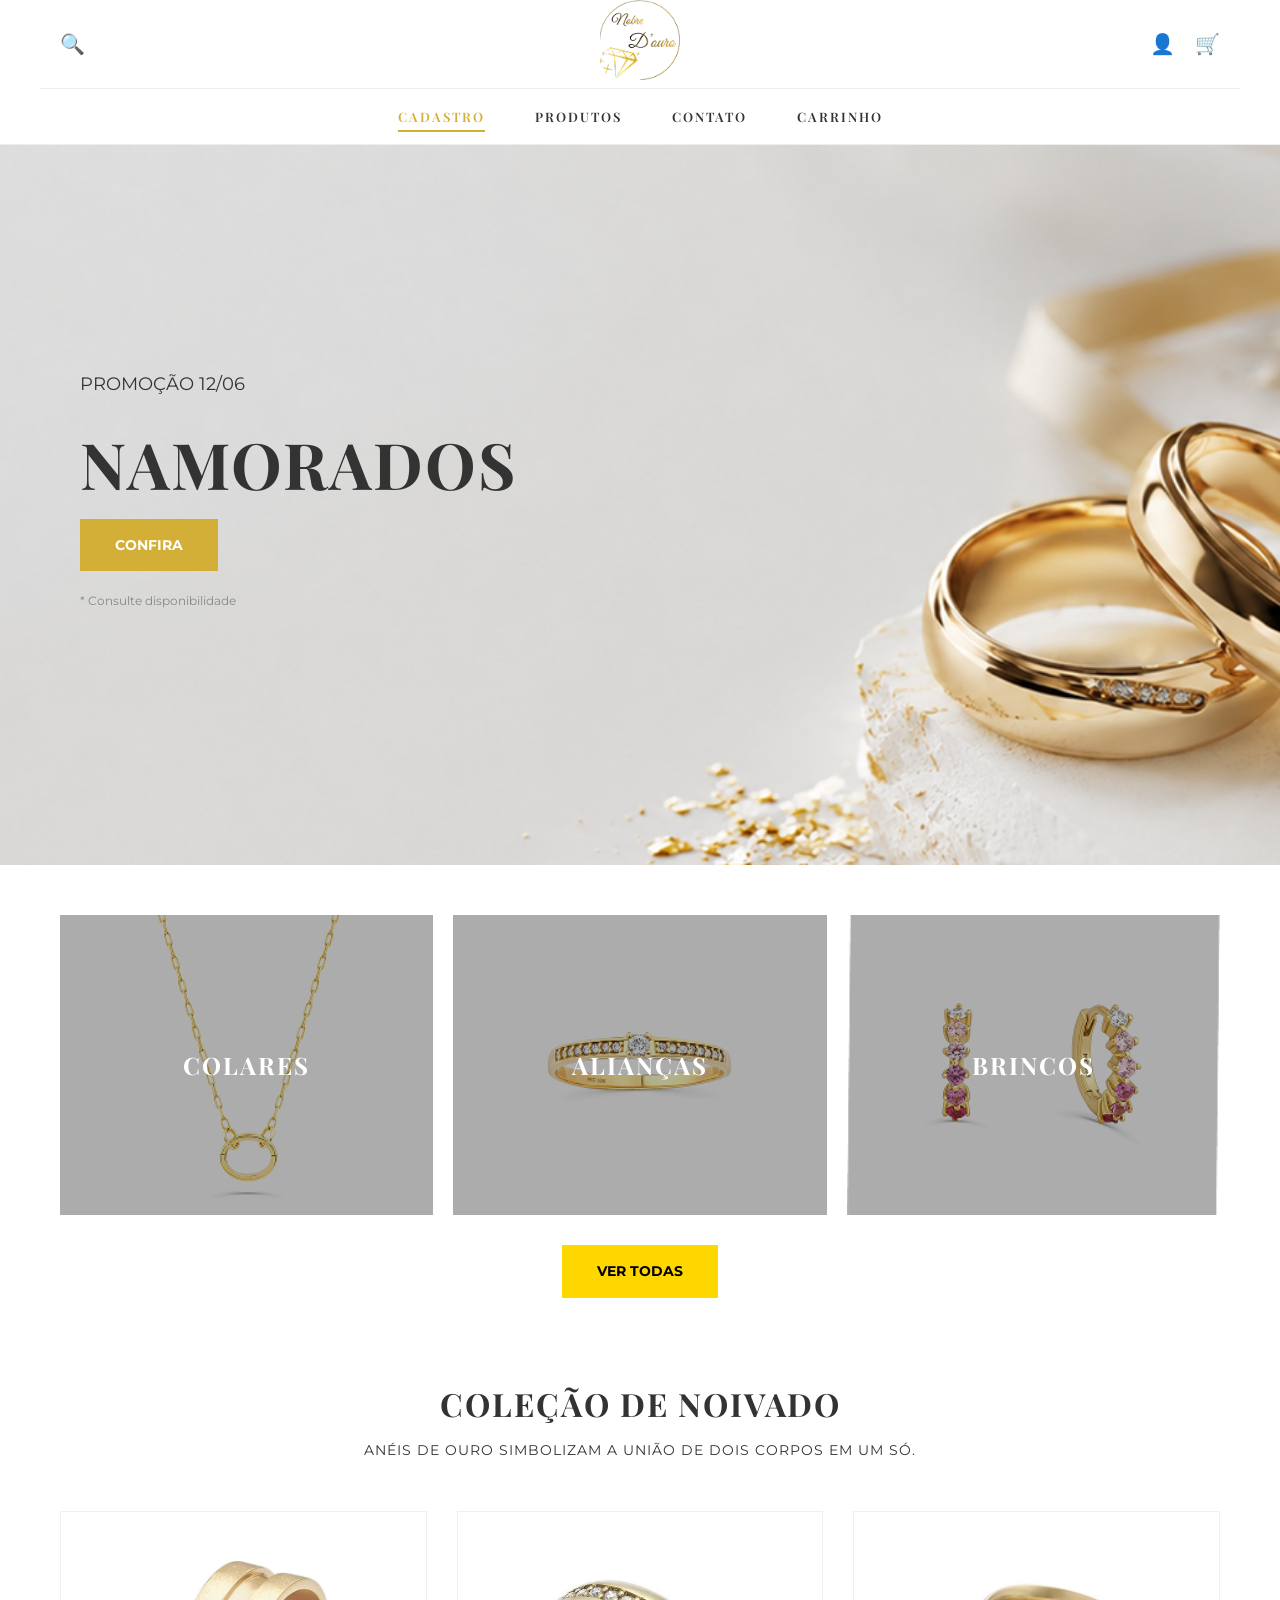
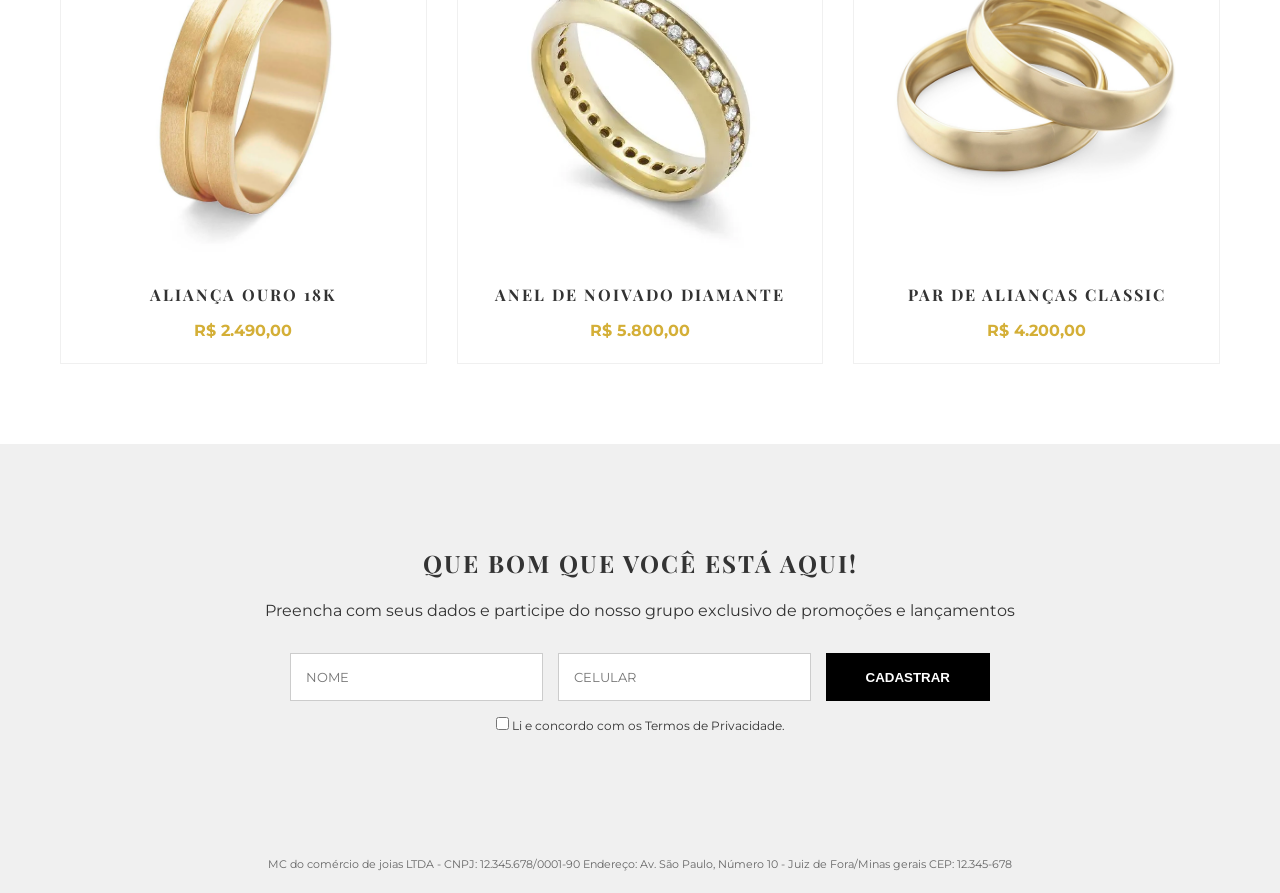
<file: index.html>
<!DOCTYPE html>
<html lang="pt-br">
<head>
    <meta charset="UTF-8">
    <meta name="viewport" content="width=device-width, initial-scale=1.0">
    <title>Joalheria Luxo - Home</title>
    <link rel="stylesheet" href="style.css">
</head>
<body>
    <header class="container">
        <div class="header-left">
            <span class="icon-btn">🔍</span>
        </div>
        <div class="logo">
            <a href="index.html">
                <img src="nobre ouro.png" alt="JOALHERIA LUXO">
            </a>
        </div>
        <div class="header-right">
            <a href="criar-conta.html" class="icon-btn">👤</a>
            <a href="carrinho.html" class="icon-btn">🛒</a>
        </div>
    </header>

    <nav class="nav-bar">
        <div class="container">
            <ul class="nav-links">
                <li><a href="index.html" class="active">Cadastro</a></li>
                <li><a href="produtos.html">Produtos</a></li>
                <li><a href="quem-somos.html">Contato</a></li>
                <li><a href="carrinho.html">Carrinho</a></li>
            </ul>
        </div>
    </nav>

    <main>
        <section class="hero">
            <div class="hero-img">
                <img src="alianças.png" alt="Promoção Namorados">
            </div>
            <div class="hero-content">
                <p>PROMOÇÃO 12/06</p>
                <h1>NAMORADOS</h1>
                <a href="produtos.html" class="btn">CONFIRA</a>
                <p style="margin-top: 20px; font-size: 12px; color: #888;">* Consulte disponibilidade</p>
            </div>
        </section>

        <section class="categories container" style="margin-top: 50px;">
            <div style="display: grid; grid-template-columns: 1fr 1fr 1fr; gap: 20px;">
                <div class="category-card">
                    <img src="colares.png" alt="Colares">
                    <h3>COLARES</h3>
                </div>
                <div class="category-card">
                    <img src="anel.png" alt="Alianças">
                    <h3>ALIANÇAS</h3>
                </div>
                <div class="category-card">
                    <img src="brincos.png" alt="Brincos">
                    <h3>BRINCOS</h3>
                </div>
            </div>
            <div style="text-align: center; margin-top: 30px;">
                <a href="produtos.html" class="btn" style="background: #FFD700; color: #000;">VER TODAS</a>
            </div>
        </section>

        <section class="featured container" style="margin-top: 80px; text-align: center;">
            <h2 style="font-size: 32px; margin-bottom: 10px;">COLEÇÃO DE NOIVADO</h2>
            <p style="text-transform: uppercase; letter-spacing: 1px; font-size: 14px; margin-bottom: 40px;">Anéis de ouro simbolizam a união de dois corpos em um só.</p>
            
            <div class="product-grid">
                <div class="product-card">
                    <div class="product-image">
                        <img src="aliança de ouro 18.webp" alt="Aliança Ouro 18k">
                    </div>
                    <div class="product-info">
                        <h3>Aliança Ouro 18k</h3>
                        <p class="price">R$ 2.490,00</p>
                    </div>
                </div>
                <div class="product-card">
                    <div class="product-image">
                        <img src="anel de noivado.webp" alt="Anel de Noivado Diamante">
                    </div>
                    <div class="product-info">
                        <h3>Anel de Noivado Diamante</h3>
                        <p class="price">R$ 5.800,00</p>
                    </div>
                </div>
                <div class="product-card">
                    <div class="product-image">
                        <img src="par de aliança.jpg" alt="Par de Alianças Classic">
                    </div>
                    <div class="product-info">
                        <h3>Par de Alianças Classic</h3>
                        <p class="price">R$ 4.200,00</p>
                    </div>
                </div>
            </div>
        </section>
    </main>

    <footer>
        <div class="container">
            <div class="newsletter">
                <h3>Que bom que você está aqui!</h3>
                <p>Preencha com seus dados e participe do nosso grupo exclusivo de promoções e lançamentos</p>
                <form>
                    <input type="text" placeholder="NOME" required>
                    <input type="tel" placeholder="CELULAR" required>
                    <button type="submit">CADASTRAR</button>
                </form>
                <div style="margin-top: 15px; font-size: 12px;">
                    <input type="checkbox" id="terms">
                    <label for="terms">Li e concordo com os Termos de Privacidade.</label>
                </div>
            </div>
            <div class="footer-bottom">
                MC do comércio de joias LTDA - CNPJ: 12.345.678/0001-90 Endereço: Av. São Paulo, Número 10 - Juiz de Fora/Minas gerais CEP: 12.345-678
            </div>
        </div>
    </footer>
</body>
</html>
</file>
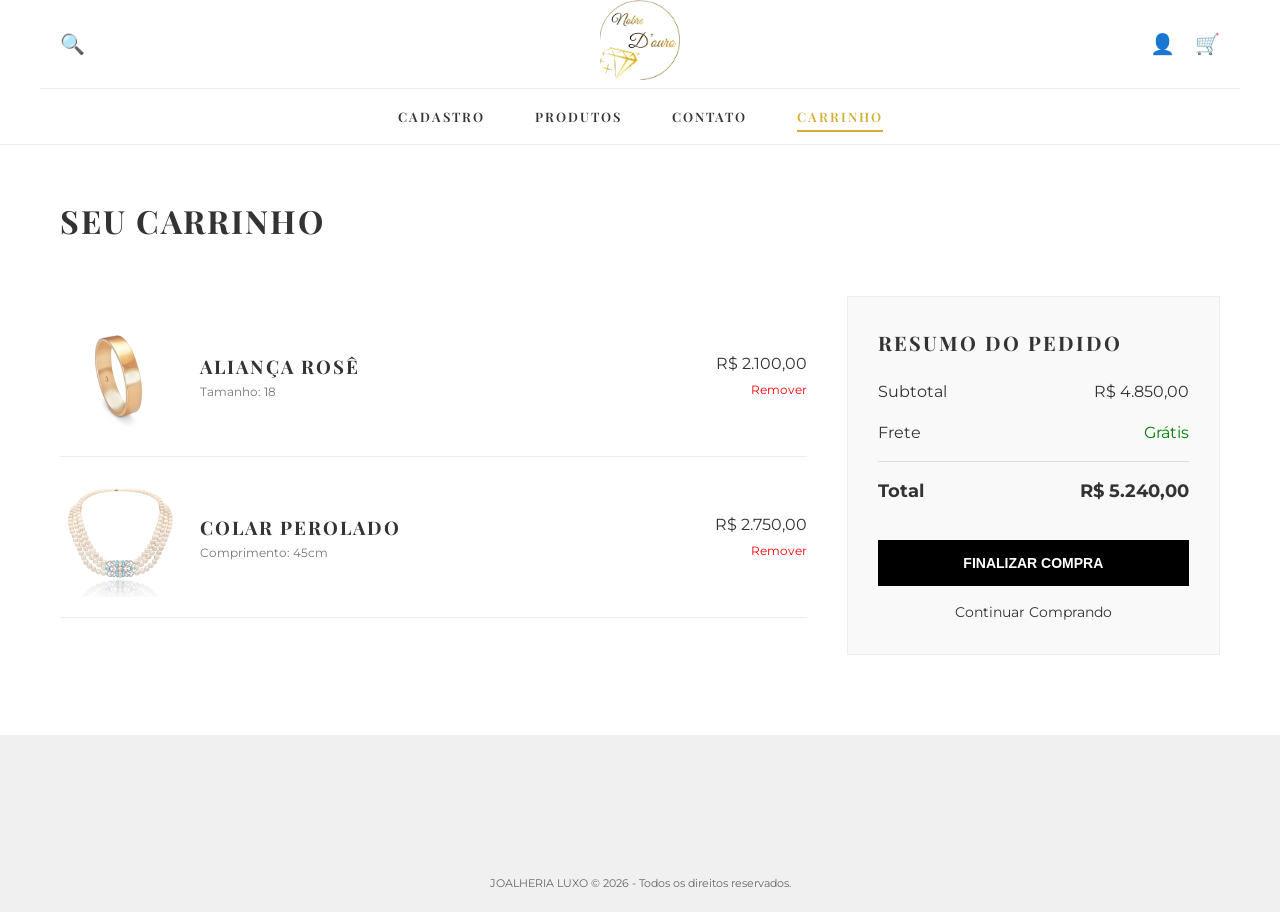
<file: carrinho.html>
<!DOCTYPE html>
<html lang="pt-br">
<head>
    <meta charset="UTF-8">
    <meta name="viewport" content="width=device-width, initial-scale=1.0">
    <title>Joalheria Luxo - Carrinho</title>
    <link rel="stylesheet" href="style.css">
    <style>
        .cart-grid {
            display: grid;
            grid-template-columns: 2fr 1fr;
            gap: 40px;
            margin-top: 50px;
        }
        .cart-item {
            display: grid;
            grid-template-columns: 120px 1fr auto;
            gap: 20px;
            align-items: center;
            padding: 20px 0;
            border-bottom: 1px solid #eee;
        }
        .cart-item-img {
            width: 120px;
            height: 120px;
            overflow: hidden;
            background: #f5f5f5;
        }
        .cart-item-img img {
            width: 100%;
            height: 100%;
            object-fit: cover;
        }
        .cart-summary {
            background: #f9f9f9;
            padding: 30px;
            border: 1px solid #eee;
            height: fit-content;
        }
        .summary-row {
            display: flex;
            justify-content: space-between;
            margin-bottom: 15px;
        }
        .summary-total {
            border-top: 1px solid #ddd;
            padding-top: 15px;
            font-weight: bold;
            font-size: 18px;
        }
    </style>
</head>
<body>
    <header class="container">
        <div class="header-left">
            <span class="icon-btn">🔍</span>
        </div>
        <div class="logo">
            <a href="index.html">
                <img src="nobre ouro.png" alt="JOALHERIA LUXO">
            </a>
        </div>
        <div class="header-right">
            <a href="criar-conta.html" class="icon-btn">👤</a>
            <a href="carrinho.html" class="icon-btn">🛒</a>
        </div>
    </header>

    <nav class="nav-bar">
        <div class="container">
            <ul class="nav-links">
                <li><a href="index.html">Cadastro</a></li>
                <li><a href="produtos.html">Produtos</a></li>
                <li><a href="quem-somos.html">Contato</a></li>
                <li><a href="carrinho.html" class="active">Carrinho</a></li>
            </ul>
        </div>
    </nav>

    <main class="container">
        <h1 style="margin-top: 50px;">Seu Carrinho</h1>
        
        <div class="cart-grid">
            <div class="cart-items">
                <div class="cart-item">
                    <div class="cart-item-img">
                        <img src="alianca rose.webp" alt="Aliança Ouro 18k">
                    </div>
                    <div>
                        <h3>Aliança Rosê</h3>
                        <p style="font-size: 12px; color: #777;">Tamanho: 18</p>
                    </div>
                    <div style="text-align: right;">
                        <p class="price">R$ 2.100,00</p>
                        <a href="#" style="font-size: 12px; color: red;">Remover</a>
                    </div>
                </div>
                <div class="cart-item">
                    <div class="cart-item-img">
                        <img src="colar perolas.webp" alt="Gargantilha Ouro 18k">
                    </div>
                    <div>
                        <h3>Colar perolado</h3>
                        <p style="font-size: 12px; color: #777;">Comprimento: 45cm</p>
                    </div>
                    <div style="text-align: right;">
                        <p class="price">R$ 2.750,00</p>
                        <a href="#" style="font-size: 12px; color: red;">Remover</a>
                    </div>
                </div>
            </div>

            <div class="cart-summary">
                <h2 style="margin-bottom: 20px; font-size: 20px;">Resumo do Pedido</h2>
                <div class="summary-row">
                    <span>Subtotal</span>
                    <span>R$ 4.850,00</span>
                </div>
                <div class="summary-row">
                    <span>Frete</span>
                    <span style="color: green;">Grátis</span>
                </div>
                <div class="summary-row summary-total">
                    <span>Total</span>
                    <span>R$ 5.240,00</span>
                </div>
                <button class="btn btn-dark" style="width: 100%; margin-top: 20px;">Finalizar Compra</button>
                <a href="produtos.html" style="display: block; text-align: center; margin-top: 15px; font-size: 14px;">Continuar Comprando</a>
            </div>
        </div>
    </main>

    <footer>
        <div class="container">
            <div class="footer-bottom">
                JOALHERIA LUXO &copy; 2026 - Todos os direitos reservados.
            </div>
        </div>
    </footer>
</body>
</html>
</file>
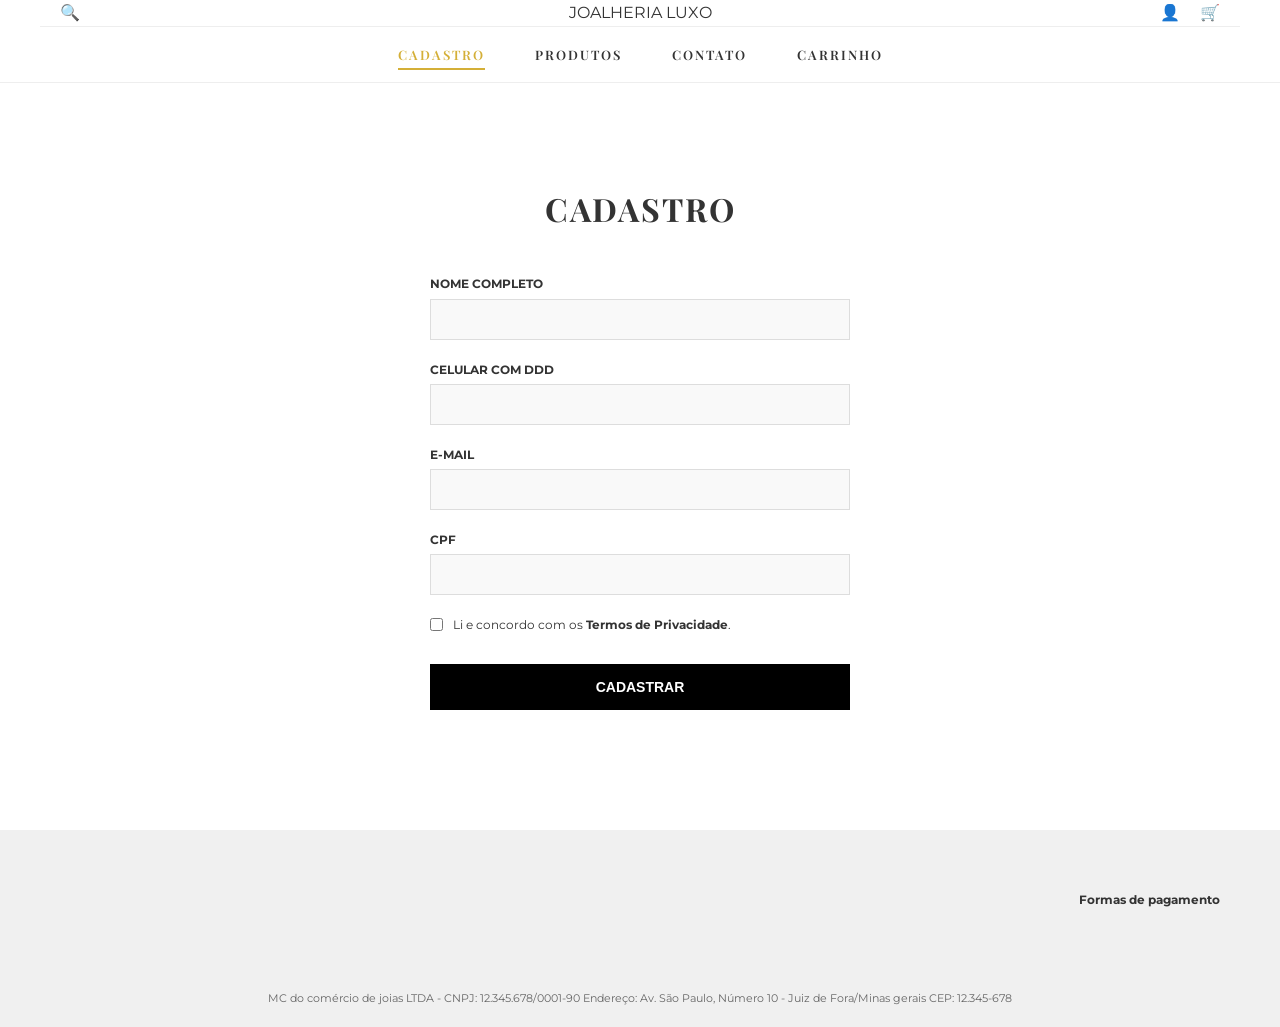
<file: criar-conta.html>
<!DOCTYPE html>
<html lang="pt-br">
<head>
    <meta charset="UTF-8">
    <meta name="viewport" content="width=device-width, initial-scale=1.0">
    <title>Joalheria Luxo - Cadastro</title>
    <link rel="stylesheet" href="style.css">
    <style>
        .form-container {
            max-width: 500px;
            margin: 60px auto;
            padding: 40px;
            background: #fff;
            text-align: center;
        }
        .form-group {
            margin-bottom: 20px;
            text-align: left;
        }
        .form-group label {
            display: block;
            font-size: 12px;
            font-weight: bold;
            margin-bottom: 5px;
            text-transform: uppercase;
        }
        .form-group input {
            width: 100%;
            padding: 12px;
            border: 1px solid #ddd;
            background-color: #f9f9f9;
        }
        .form-checkbox {
            display: flex;
            align-items: center;
            gap: 10px;
            font-size: 12px;
            margin-bottom: 30px;
        }
    </style>
</head>
<body>
    <header class="container">
        <div class="header-left">
            <span>🔍</span>
        </div>
        <div class="logo">
            JOALHERIA LUXO
        </div>
        <div class="header-right">
            <a href="criar-conta.html">👤</a>
            <a href="carrinho.html">🛒</a>
        </div>
    </header>

    <nav class="nav-bar">
        <div class="container">
            <ul class="nav-links">
                <li><a href="index.html" class="active">Cadastro</a></li>
                <li><a href="produtos.html">Produtos</a></li>
                <li><a href="quem-somos.html">Contato</a></li>
                <li><a href="carrinho.html">Carrinho</a></li>
            </ul>
        </div>
    </nav>

    <main class="container">
        <div class="form-container">
            <h1 style="margin-bottom: 40px;">Cadastro</h1>
            <form>
                <div class="form-group">
                    <label>NOME COMPLETO</label>
                    <input type="text" required>
                </div>
                <div class="form-group">
                    <label>CELULAR COM DDD</label>
                    <input type="tel" required>
                </div>
                <div class="form-group">
                    <label>E-MAIL</label>
                    <input type="email" required>
                </div>
                <div class="form-group">
                    <label>CPF</label>
                    <input type="text" required>
                </div>
                <div class="form-checkbox">
                    <input type="checkbox" required>
                    <span>Li e concordo com os <strong>Termos de Privacidade</strong>.</span>
                </div>
                <button type="submit" class="btn btn-dark" style="width: 100%;">CADASTRAR</button>
            </form>
        </div>
    </main>

    <footer>
        <div class="container">
            <div style="text-align: right; margin-bottom: 20px;">
                <p style="font-size: 12px; font-weight: bold;">Formas de pagamento</p>
            </div>
            <div class="footer-bottom">
                MC do comércio de joias LTDA - CNPJ: 12.345.678/0001-90 Endereço: Av. São Paulo, Número 10 - Juiz de Fora/Minas gerais CEP: 12.345-678
            </div>
        </div>
    </footer>
</body>
</html>
</file>
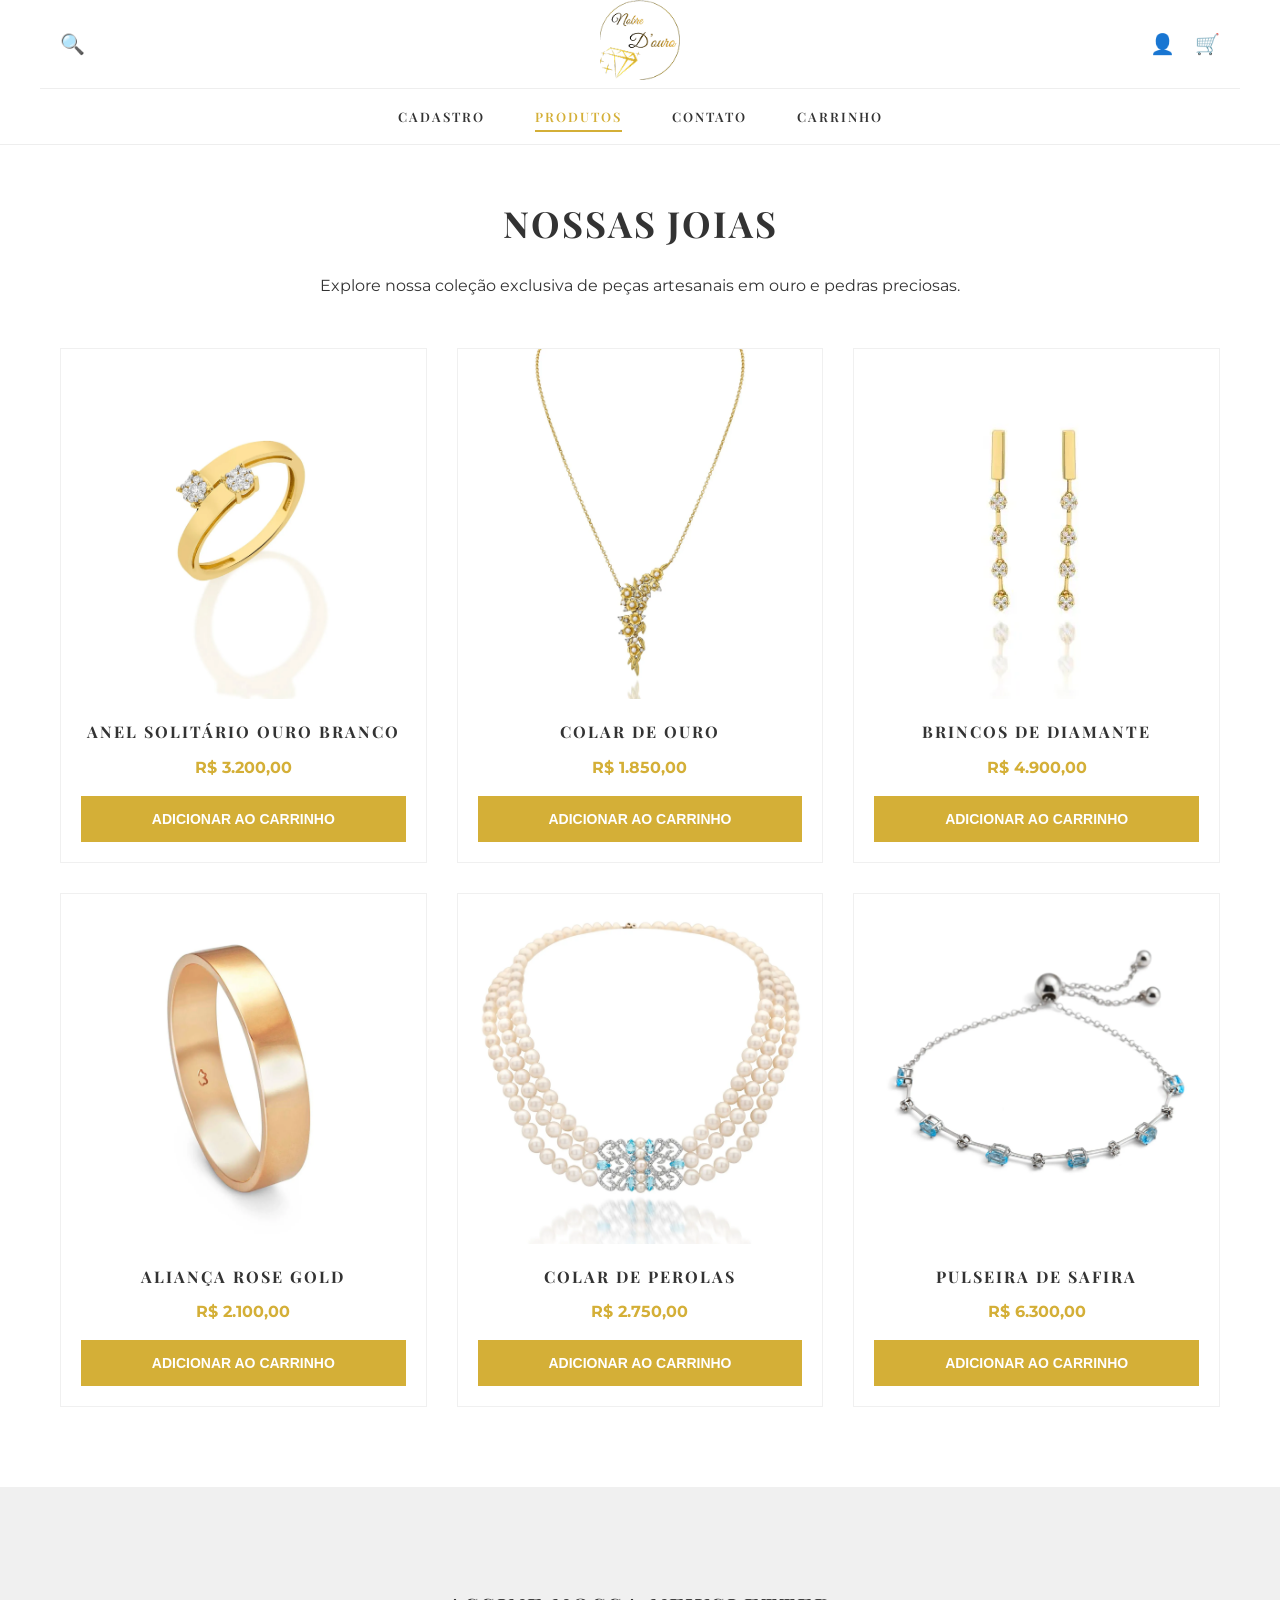
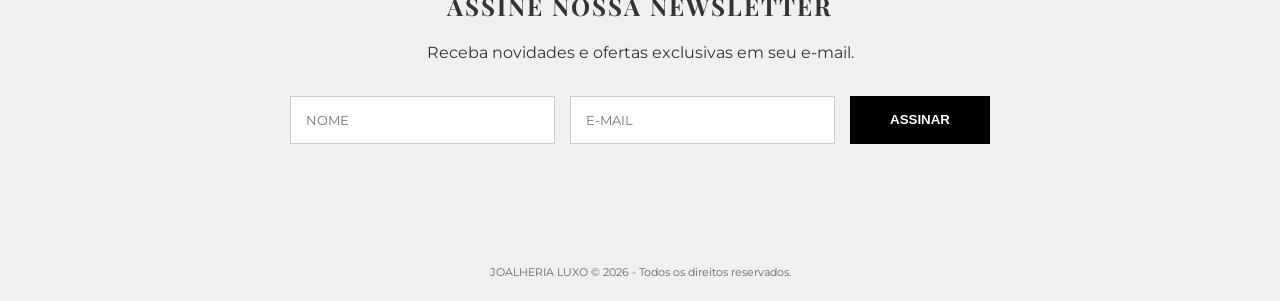
<file: produtos.html>
<!DOCTYPE html>
<html lang="pt-br">
<head>
    <meta charset="UTF-8">
    <meta name="viewport" content="width=device-width, initial-scale=1.0">
    <title>Joalheria Luxo - Produtos</title>
    <link rel="stylesheet" href="style.css">
</head>
<body>
    <header class="container">
        <div class="header-left">
            <span class="icon-btn">🔍</span>
        </div>
        <div class="logo">
            <a href="index.html">
                <img src="nobre ouro.png" alt="JOALHERIA LUXO">
            </a>
        </div>
        <div class="header-right">
            <a href="criar-conta.html" class="icon-btn">👤</a>
            <a href="carrinho.html" class="icon-btn">🛒</a>
        </div>
    </header>

    <nav class="nav-bar">
        <div class="container">
            <ul class="nav-links">
                <li><a href="index.html">Cadastro</a></li>
                <li><a href="produtos.html" class="active">Produtos</a></li>
                <li><a href="quem-somos.html">Contato</a></li>
                <li><a href="carrinho.html">Carrinho</a></li>
            </ul>
        </div>
    </nav>

    <main class="container">
        <section style="margin-top: 50px; text-align: center;">
            <h1 style="font-size: 36px; margin-bottom: 20px;">Nossas Joias</h1>
            <p style="max-width: 800px; margin: 0 auto 40px;">Explore nossa coleção exclusiva de peças artesanais em ouro e pedras preciosas.</p>
            
            <div class="product-grid">
                <div class="product-card">
                    <div class="product-image">
                        <img src="anel 1.webp" alt="Anel Solitário">
                    </div>
                    <div class="product-info">
                        <h3>Anel Solitário Ouro Branco</h3>
                        <p class="price">R$ 3.200,00</p>
                        <button class="btn" style="margin-top: 15px; width: 100%;">Adicionar ao Carrinho</button>
                    </div>
                </div>
                <div class="product-card">
                    <div class="product-image">
                        <img src="colar 1.webp" alt="Colar de Pérolas">
                    </div>
                    <div class="product-info">
                        <h3>Colar de Ouro</h3>
                        <p class="price">R$ 1.850,00</p>
                        <button class="btn" style="margin-top: 15px; width: 100%;">Adicionar ao Carrinho</button>
                    </div>
                </div>
                <div class="product-card">
                    <div class="product-image">
                        <img src="brincos 1.webp" alt="Brincos de Diamante">
                    </div>
                    <div class="product-info">
                        <h3>Brincos de Diamante</h3>
                        <p class="price">R$ 4.900,00</p>
                        <button class="btn" style="margin-top: 15px; width: 100%;">Adicionar ao Carrinho</button>
                    </div>
                </div>
                <div class="product-card">
                    <div class="product-image">
                        <img src="alianca rose.webp" alt="Aliança Rose Gold">
                    </div>
                    <div class="product-info">
                        <h3>Aliança Rose Gold</h3>
                        <p class="price">R$ 2.100,00</p>
                        <button class="btn" style="margin-top: 15px; width: 100%;">Adicionar ao Carrinho</button>
                    </div>
                </div>
                <div class="product-card">
                    <div class="product-image">
                        <img src="colar perolas.webp" alt="Gargantilha Ouro">
                    </div>
                    <div class="product-info">
                        <h3>Colar de Perolas</h3>
                        <p class="price">R$ 2.750,00</p>
                        <button class="btn" style="margin-top: 15px; width: 100%;">Adicionar ao Carrinho</button>
                    </div>
                </div>
                <div class="product-card">
                    <div class="product-image">
                        <img src="pulseira safira.webp" alt="Pulseira Safira">
                    </div>
                    <div class="product-info">
                        <h3>Pulseira de Safira</h3>
                        <p class="price">R$ 6.300,00</p>
                        <button class="btn" style="margin-top: 15px; width: 100%;">Adicionar ao Carrinho</button>
                    </div>
                </div>
            </div>
        </section>
    </main>

    <footer>
        <div class="container">
            <div class="newsletter">
                <h3>Assine nossa Newsletter</h3>
                <p>Receba novidades e ofertas exclusivas em seu e-mail.</p>
                <form>
                    <input type="text" placeholder="NOME" required>
                    <input type="email" placeholder="E-MAIL" required>
                    <button type="submit">ASSINAR</button>
                </form>
            </div>
            <div class="footer-bottom">
                JOALHERIA LUXO &copy; 2026 - Todos os direitos reservados.
            </div>
        </div>
    </footer>
</body>
</html>
</file>
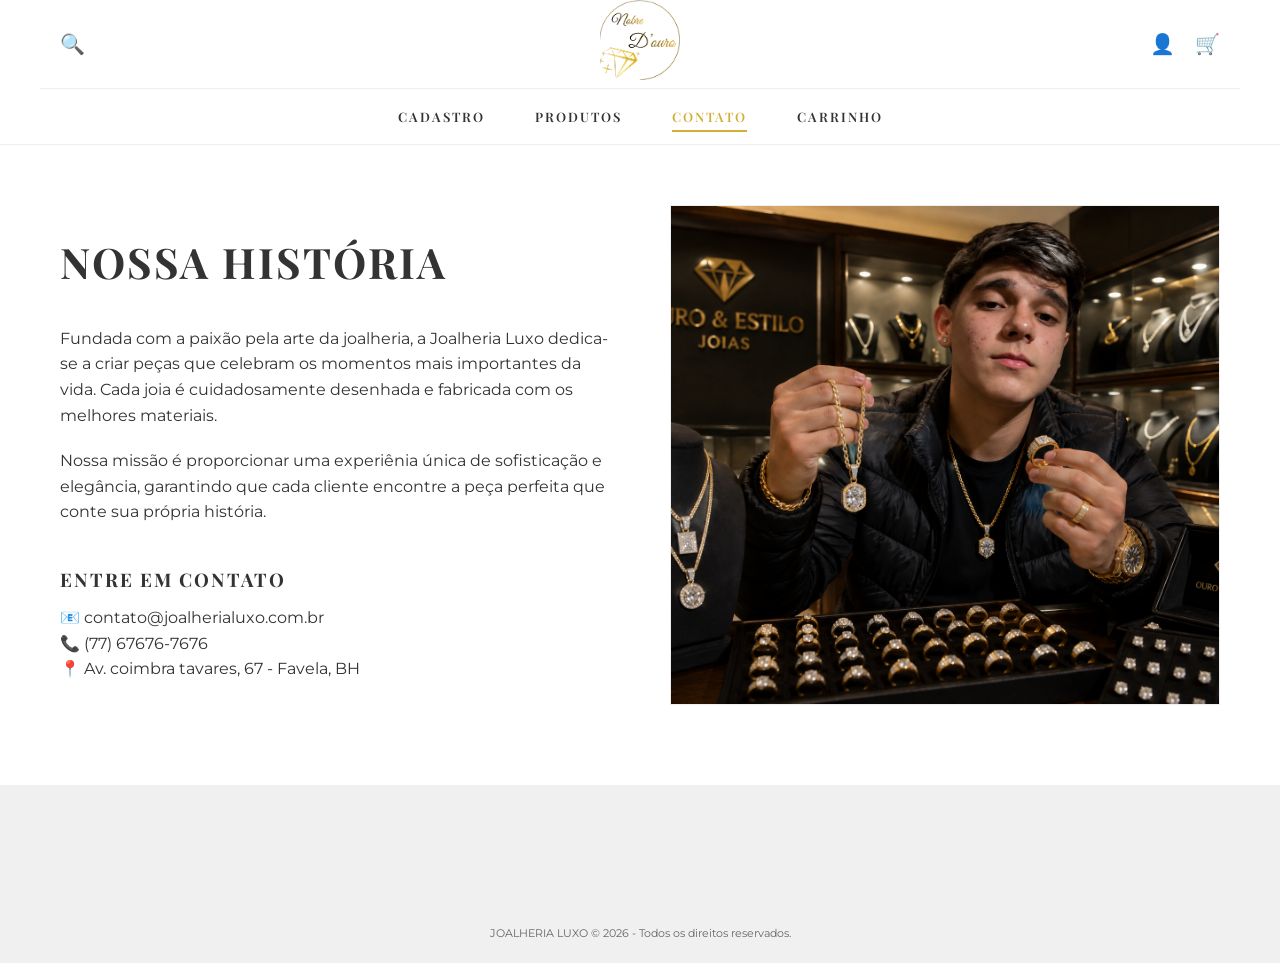
<file: quem-somos.html>
<!DOCTYPE html>
<html lang="pt-br">
<head>
    <meta charset="UTF-8">
    <meta name="viewport" content="width=device-width, initial-scale=1.0">
    <title>Joalheria Luxo - Quem Somos</title>
    <link rel="stylesheet" href="style.css">
</head>
<body>
    <header class="container">
        <div class="header-left">
            <span class="icon-btn">🔍</span>
        </div>
        <div class="logo">
            <a href="index.html">
                <img src="nobre ouro.png" alt="JOALHERIA LUXO">
            </a>
        </div>
        <div class="header-right">
            <a href="criar-conta.html" class="icon-btn">👤</a>
            <a href="carrinho.html" class="icon-btn">🛒</a>
        </div>
    </header>

    <nav class="nav-bar">
        <div class="container">
            <ul class="nav-links">
                <li><a href="index.html">Cadastro</a></li>
                <li><a href="produtos.html">Produtos</a></li>
                <li><a href="quem-somos.html" class="active">Contato</a></li>
                <li><a href="carrinho.html">Carrinho</a></li>
            </ul>
        </div>
    </nav>

    <main class="container">
        <section style="margin-top: 60px; display: grid; grid-template-columns: 1fr 1fr; gap: 60px; align-items: center;">
            <div>
                <h1 style="font-size: 42px; margin-bottom: 30px;">Nossa História</h1>
                <p style="margin-bottom: 20px;">Fundada com a paixão pela arte da joalheria, a Joalheria Luxo dedica-se a criar peças que celebram os momentos mais importantes da vida. Cada joia é cuidadosamente desenhada e fabricada com os melhores materiais.</p>
                <p>Nossa missão é proporcionar uma experiênia única de sofisticação e elegância, garantindo que cada cliente encontre a peça perfeita que conte sua própria história.</p>
                
                <div style="margin-top: 40px;">
                    <h3>Entre em Contato</h3>
                    <p style="margin-top: 10px;">📧 contato@joalherialuxo.com.br</p>
                    <p>📞 (77) 67676-7676</p>
                    <p>📍 Av. coimbra tavares, 67 - Favela, BH</p>
                </div>
            </div>
            <div style="height: 500px; overflow: hidden; border: 1px solid #eee;">
                <img src="quem somos.png" alt="Nossa Loja" style="width: 100%; height: 100%; object-fit: cover;">
            </div>
        </section>
    </main>

    <footer>
        <div class="container">
            <div class="footer-bottom">
                JOALHERIA LUXO &copy; 2026 - Todos os direitos reservados.
            </div>
        </div>
    </footer>
</body>
</html>
</file>
<file: style.css>
/* Estilos Globais */
@import url('https://fonts.googleapis.com/css2?family=Montserrat:wght@400;600;700&family=Playfair+Display:wght@400;700&display=swap');

:root {
    --primary-color: #D4AF37; /* Dourado */
    --secondary-color: #F5F5F5; /* Cinza muito claro */
    --accent-color: #B8860B; /* Dourado escuro */
    --text-color: #333333;
    --white: #FFFFFF;
    --black: #000000;
    --font-main: 'Playfair Display', serif;
    --font-secondary: 'Montserrat', sans-serif;
    --container-width: 1200px;
    --bg-footer: #F0F0F0;
}

* {
    margin: 0;
    padding: 0;
    box-sizing: border-box;
}

body {
    font-family: var(--font-secondary);
    color: var(--text-color);
    line-height: 1.6;
    background-color: var(--white);
}

h1, h2, h3, .nav-links a {
    font-family: var(--font-main);
    text-transform: uppercase;
    letter-spacing: 2px;
}

a {
    text-decoration: none;
    color: inherit;
}

ul {
    list-style: none;
}

/* Layout com Grid */
.container {
    max-width: var(--container-width);
    margin: 0 auto;
    padding: 0 20px;
}

header {
    display: grid;
    grid-template-columns: 1fr auto 1fr;
    align-items: center;
    padding: 30px 0;
    border-bottom: 1px solid #eee;
}

.header-left {
    display: flex;
    gap: 20px;
}

.logo {
    grid-column: 2;
    text-align: center;
}

.logo img {
    max-height: 80px;
    width: auto;
}

.header-right {
    display: flex;
    justify-content: flex-end;
    gap: 20px;
}

.nav-bar {
    border-bottom: 1px solid #eee;
    padding: 15px 0;
}

.nav-links {
    display: grid;
    grid-template-columns: repeat(4, auto);
    justify-content: center;
    gap: 50px;
}

.nav-links a {
    font-size: 13px;
    font-weight: 600;
    transition: color 0.3s;
}

.nav-links a:hover, .nav-links a.active {
    color: var(--primary-color);
    border-bottom: 2px solid var(--primary-color);
    padding-bottom: 5px;
}

/* Hero Section */
.hero {
    height: 80vh;
    display: grid;
    grid-template-columns: 1fr;
    align-items: center;
    background-color: #f9f9f9;
    position: relative;
    overflow: hidden;
}

.hero-img {
    position: absolute;
    top: 0;
    left: 0;
    width: 100%;
    height: 100%;
    z-index: 1;
}

.hero-img img {
    width: 100%;
    height: 100%;
    object-fit: cover;
}

.hero-content {
    max-width: 600px;
    z-index: 2;
    padding-left: 80px;
}

.hero h1 {
    font-size: 64px;
    margin-bottom: 20px;
    line-height: 1.1;
}

.hero p {
    font-size: 18px;
    margin-bottom: 30px;
}

/* Footer */
footer {
    background-color: var(--bg-footer);
    padding: 60px 0 20px;
    margin-top: 80px;
}

.newsletter {
    text-align: center;
    padding: 40px;
    margin-bottom: 40px;
}

.newsletter h3 {
    font-size: 24px;
    margin-bottom: 15px;
}

.newsletter form {
    display: grid;
    grid-template-columns: 1fr 1fr auto;
    gap: 15px;
    max-width: 700px;
    margin: 30px auto 0;
}

.newsletter input {
    padding: 15px;
    border: 1px solid #ccc;
    font-family: var(--font-secondary);
}

.newsletter button {
    background-color: var(--black);
    color: var(--white);
    padding: 15px 40px;
    border: none;
    cursor: pointer;
    text-transform: uppercase;
    font-weight: bold;
}

.footer-bottom {
    text-align: center;
    margin-top: 60px;
    font-size: 11px;
    color: #666;
    padding-top: 20px;
}

/* Grid de Produtos */
.product-grid {
    display: grid;
    grid-template-columns: repeat(auto-fill, minmax(280px, 1fr));
    gap: 30px;
    margin: 50px 0;
}

.product-card {
    background: #fff;
    padding: 0;
    text-align: center;
    transition: transform 0.3s;
    border: 1px solid #f0f0f0;
}

.product-card:hover {
    transform: translateY(-5px);
    box-shadow: 0 10px 20px rgba(0,0,0,0.05);
}

.product-image {
    width: 100%;
    height: 350px;
    background-color: #f5f5f5;
    overflow: hidden;
}

.product-image img {
    width: 100%;
    height: 100%;
    object-fit: cover;
    transition: transform 0.5s;
}

.product-info {
    padding: 20px;
}

.product-card h3 {
    font-size: 16px;
    margin-bottom: 10px;
}

.product-card .price {
    font-weight: bold;
    color: var(--primary-color);
}

/* Categorias */
.category-card {
    position: relative;
    height: 300px;
    overflow: hidden;
    display: flex;
    align-items: center;
    justify-content: center;
    color: var(--white);
}

.category-card img {
    position: absolute;
    top: 0;
    left: 0;
    width: 100%;
    height: 100%;
    object-fit: cover;
    filter: brightness(0.7);
    transition: transform 0.5s;
}

.category-card:hover img {
    transform: scale(1.1);
}

.category-card h3 {
    position: relative;
    z-index: 2;
    font-size: 24px;
}

/* Botões Gerais */
.btn {
    display: inline-block;
    padding: 15px 35px;
    background-color: var(--primary-color);
    color: var(--white);
    text-transform: uppercase;
    font-weight: bold;
    border: none;
    cursor: pointer;
    transition: background 0.3s;
    font-size: 14px;
}

.btn-dark {
    background-color: var(--black);
}

.btn:hover {
    filter: brightness(1.1);
}

.icon-btn {
    font-size: 20px;
}
</file>
